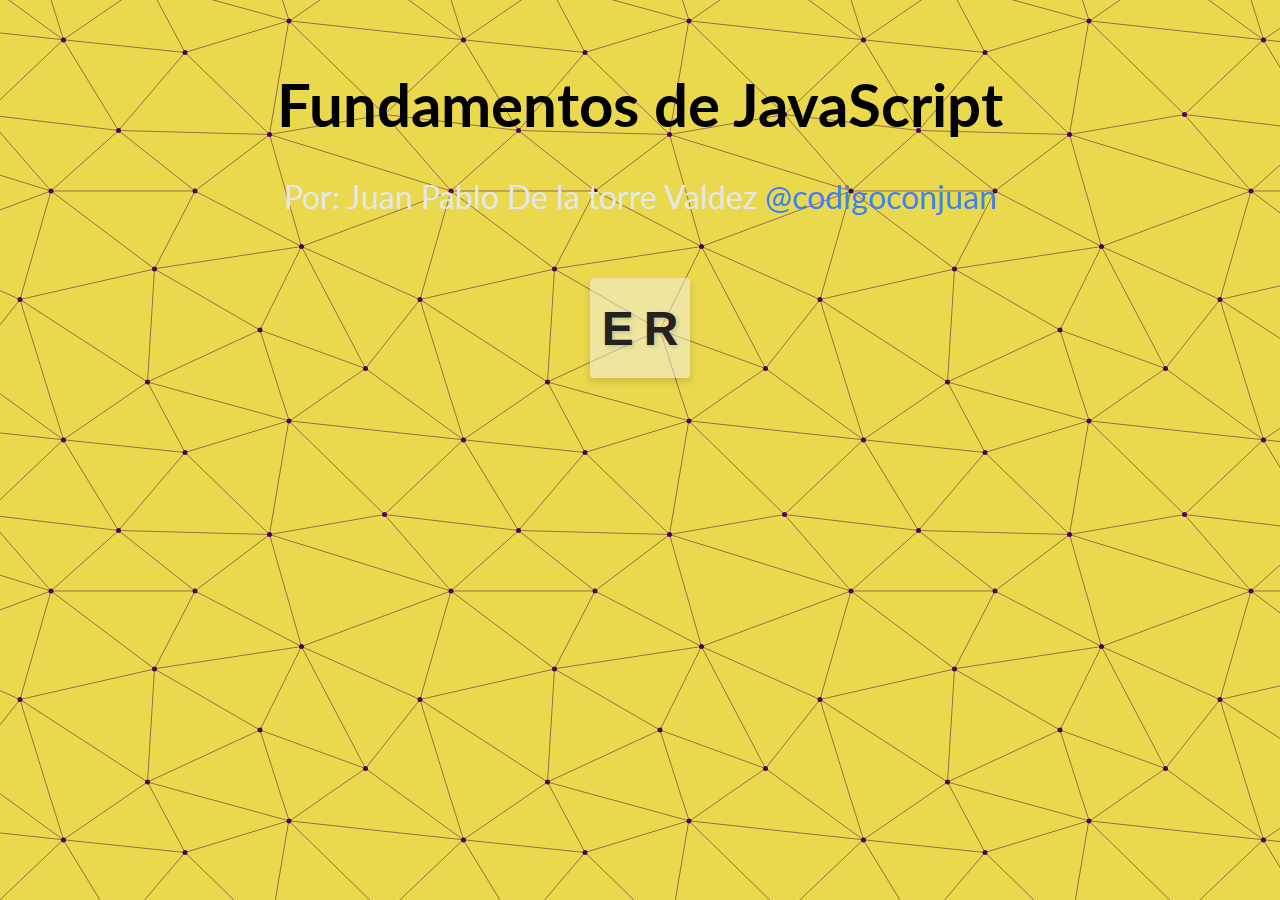
<file: index.html>
<!DOCTYPE html>
<html lang="en">
  <head>
    <meta charset="UTF-8" />
    <meta http-equiv="X-UA-Compatible" content="IE=edge" />
    <meta name="viewport" content="width=device-width, initial-scale=1.0" />
    <title>Fundamentos de JS</title>
    <link rel="preconnect" href="https://fonts.googleapis.com" />
    <link rel="preconnect" href="https://fonts.gstatic.com" crossorigin />
    <link
      href="https://fonts.googleapis.com/css2?family=Lato:wght@400;700;900&display=swap"
      rel="stylesheet"
    />
    <link rel="stylesheet" href="css/normalize.css" />
    <link rel="stylesheet" href="css/app.css" />
  </head>
  <body>
    <header>
      <h1>Fundamentos de JavaScript</h1>
      <p>
        Por: Juan Pablo De la torre Valdez
        <a href="https://twitter.com/codigoconjuan">@codigoconjuan</a>
      </p>
    </header>
    <section>
      <div class="logo">
        <div class="letter e">E</div>
        <div class="letter r">R</div>
      </div>
    </section>

    <!-- <script src="js/01.js"></script> -->
    <!-- <script src="js/02.js"></script> -->
    <!-- <script src="js/03.js"></script> -->
    <!-- <script src="js/04.js"></script> -->
    <!-- <script src="js/05.js"></script> -->
    <!-- <script src="js/06.js"></script> -->
    <!-- <script src="js/07.js"></script> -->
    <!-- <script src="js/08.js"></script> -->
    <!-- <script src="js/09.js"></script> -->
    <!-- <script src="js/10.js"></script> -->
    <!-- <script src="js/11.js"></script> -->
    <!-- <script src="js/12.js"></script> -->
    <!-- <script src="js/13.js"></script> -->
    <!-- <script src="js/14.js"></script> -->
    <!-- <script src="js/15.js"></script> -->
    <!-- <script src="js/16.js"></script> -->
    <!-- <script src="js/17.js"></script> -->
    <!-- <script src="js/18.js"></script> -->
    <!-- <script src="js/19.js"></script> -->
    <!-- <script src="js/20.js"></script> -->
    <!-- <script src="js/21.js"></script> -->
    <!-- <script src="js/28.js" type="module" ></script> -->
    <!-- <script src="js/29.js"></script> -->
    <!-- <script src="js/30.js"></script> -->
    <script src="js/31.js"></script>
  </body>
</html>
</file>
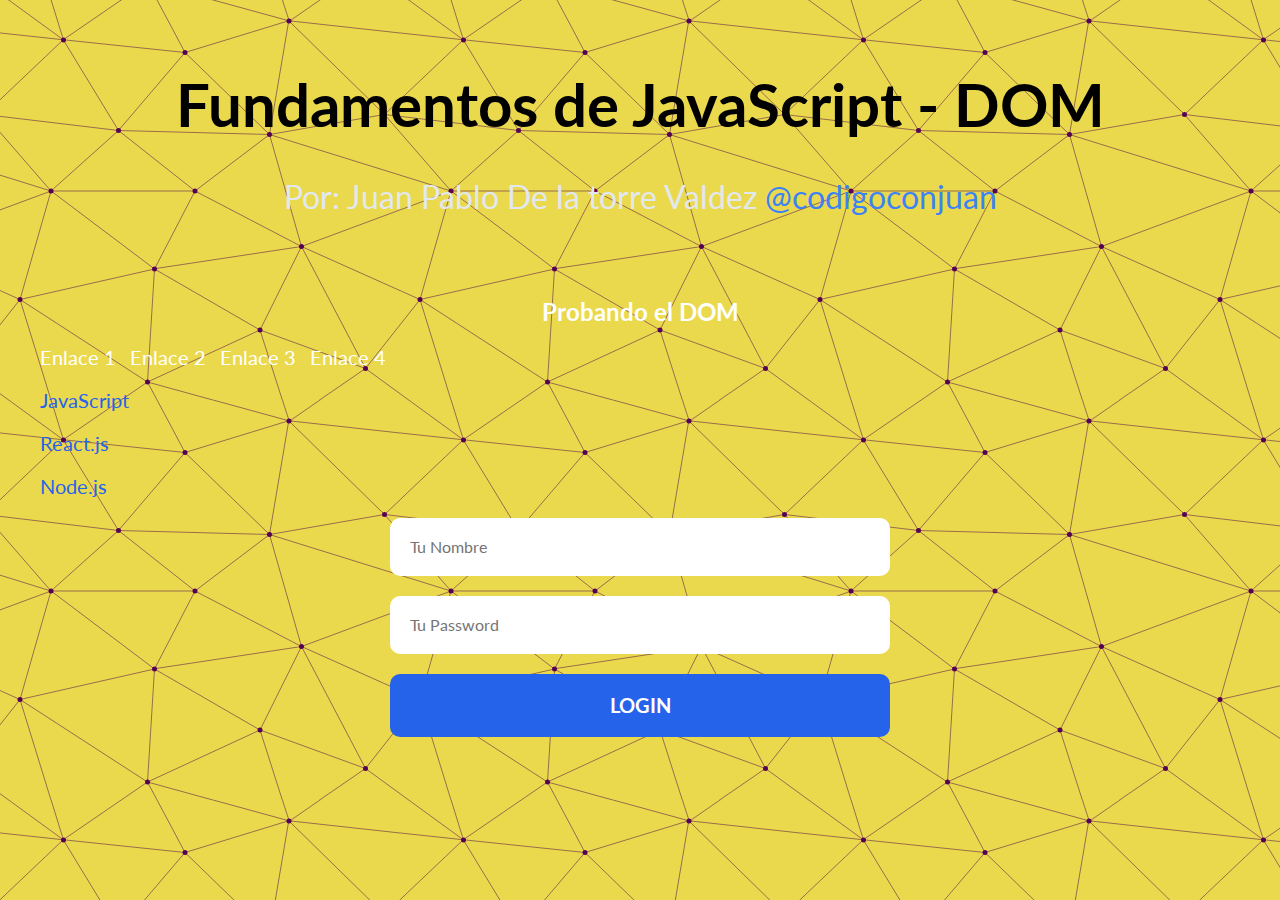
<file: DOM.html>
<!DOCTYPE html>
<html lang="en">
<head>
    <meta charset="UTF-8">
    <meta http-equiv="X-UA-Compatible" content="IE=edge">
    <meta name="viewport" content="width=device-width, initial-scale=1.0">
    <title>Fundamentos de JS</title>
    <link rel="preconnect" href="https://fonts.googleapis.com">
    <link rel="preconnect" href="https://fonts.gstatic.com" crossorigin>
    <link href="https://fonts.googleapis.com/css2?family=Lato:wght@400;700;900&display=swap" rel="stylesheet">
    <link rel="stylesheet" href="css/normalize.css">
    <link rel="stylesheet" href="css/app.css">
</head>
<body>
    <header>
        <h1>Fundamentos de JavaScript - DOM</h1>
        <p>Por: Juan Pablo De la torre Valdez
            <a href="https://twitter.com/codigoconjuan">@codigoconjuan</a>
        </p>
    </header>


    <div class="DOM">
        <h2 class="heading" id="heading">Probando el DOM</h2>
        <nav class="navegacion">
            <a href="#">Enlace 1</a>
            <a href="#">Enlace 2</a>
            <a href="#">Enlace 3</a>
            <a href="#">Enlace 4</a>
        </nav>

        <div class="tecnologias">
            <p id="JavaScript">JavaScript</p>
            <p class="react">React.js</p>
            <p>Node.js</p>
        </div>

        <form id="formulario">
            <input 
                type="text"
                placeholder="Tu Nombre"
                id="nombre"
                class="nombre"
            >

            <input 
                type="password"
                placeholder="Tu Password"
                id="password"
                class="password"
            >

            <input 
                type="submit"
                value="Login"
            >
        </form>
      
    </div>

    <!-- <script src="js/22.js"></script> -->
    <!-- <script src="js/23.js"></script> -->
    <!-- <script src="js/24.js"></script> -->
    <!-- <script src="js/25.js"></script> -->
    <script src="js/26.js"></script>
</body>
</html>
</file>
<file: css/app.css>
html {
  box-sizing: border-box;
  font-size: 62.5%;
}
body {
  font-size: 1.6rem;
  font-family: "Lato", sans-serif;
  background-color: #ebd94d;
  background-image: url("data:image/svg+xml,%3Csvg xmlns='http://www.w3.org/2000/svg' width='400' height='400' viewBox='0 0 800 800'%3E%3Cg fill='none' stroke='%23404' stroke-width='1'%3E%3Cpath d='M769 229L1037 260.9M927 880L731 737 520 660 309 538 40 599 295 764 126.5 879.5 40 599-197 493 102 382-31 229 126.5 79.5-69-63'/%3E%3Cpath d='M-31 229L237 261 390 382 603 493 308.5 537.5 101.5 381.5M370 905L295 764'/%3E%3Cpath d='M520 660L578 842 731 737 840 599 603 493 520 660 295 764 309 538 390 382 539 269 769 229 577.5 41.5 370 105 295 -36 126.5 79.5 237 261 102 382 40 599 -69 737 127 880'/%3E%3Cpath d='M520-140L578.5 42.5 731-63M603 493L539 269 237 261 370 105M902 382L539 269M390 382L102 382'/%3E%3Cpath d='M-222 42L126.5 79.5 370 105 539 269 577.5 41.5 927 80 769 229 902 382 603 493 731 737M295-36L577.5 41.5M578 842L295 764M40-201L127 80M102 382L-261 269'/%3E%3C/g%3E%3Cg fill='%23505'%3E%3Ccircle cx='769' cy='229' r='5'/%3E%3Ccircle cx='539' cy='269' r='5'/%3E%3Ccircle cx='603' cy='493' r='5'/%3E%3Ccircle cx='731' cy='737' r='5'/%3E%3Ccircle cx='520' cy='660' r='5'/%3E%3Ccircle cx='309' cy='538' r='5'/%3E%3Ccircle cx='295' cy='764' r='5'/%3E%3Ccircle cx='40' cy='599' r='5'/%3E%3Ccircle cx='102' cy='382' r='5'/%3E%3Ccircle cx='127' cy='80' r='5'/%3E%3Ccircle cx='370' cy='105' r='5'/%3E%3Ccircle cx='578' cy='42' r='5'/%3E%3Ccircle cx='237' cy='261' r='5'/%3E%3Ccircle cx='390' cy='382' r='5'/%3E%3C/g%3E%3C/svg%3E");
}
*,
*:before,
*:after {
  box-sizing: inherit;
}

header {
  padding: 3rem 0;
}

header h1 {
  text-align: center;
  color: black;
  font-size: 6rem;
  font-weight: bold;
}
header p {
  color: #e2e8f0;
  text-align: center;
  font-size: 3.2rem;
}
header p a {
  text-decoration: none;
  color: #3b82f6;
}

.DOM {
  max-width: 120rem;
  margin: 0 auto;
}
.DOM h2 {
  color: #fff;
  text-align: center;
}
.DOM nav a {
  color: #fff;
  font-size: 20px;
  text-decoration: none;
  margin-right: 10px;
}
.DOM p {
  color: #2563eb;
  font-size: 20px;
}

.DOM #formulario {
  max-width: 500px;
  margin: 0 auto;
}
.DOM #formulario input {
  display: block;
  width: 100%;
  border: none;
  margin-bottom: 2rem;
  padding: 2rem;
  border-radius: 1rem;
}

.DOM #formulario input[type="submit"] {
  background-color: #2563eb;
  font-weight: 700;
  text-transform: uppercase;
  font-size: 20px;
  color: #fff;
}

.alerta {
  padding: 1rem;
  text-align: center;
  color: #fff;
  text-transform: uppercase;
  font-size: 20px;
}
.alerta.error {
  background-color: rgb(162, 0, 0);
}
.alerta.exito {
  background-color: rgb(7, 145, 7);
}

section {
  display: flex;
  justify-content: center;
  align-items: center;
}

.logo {
  display: flex;
  align-items: center;
  justify-content: center;
  width: 100px;
  height: 100px;
  background-color: rgba(242, 242, 242, 0.5); /* Fondo semi-transparente */
  border-radius: 4px;
  box-shadow: 0px 4px 8px rgba(0, 0, 0, 0.15);
}


.letter {
  font-size: 48px;
  font-weight: bold;
  font-family: "Arial", sans-serif; /* Cambio de tipo de letra */
  color: #222;
  text-shadow: 2px 2px 4px rgba(0, 0, 0, 0.15);
}

.e {
  margin-right: 5px;
}

.r {
  margin-left: 5px;
}
</file>
